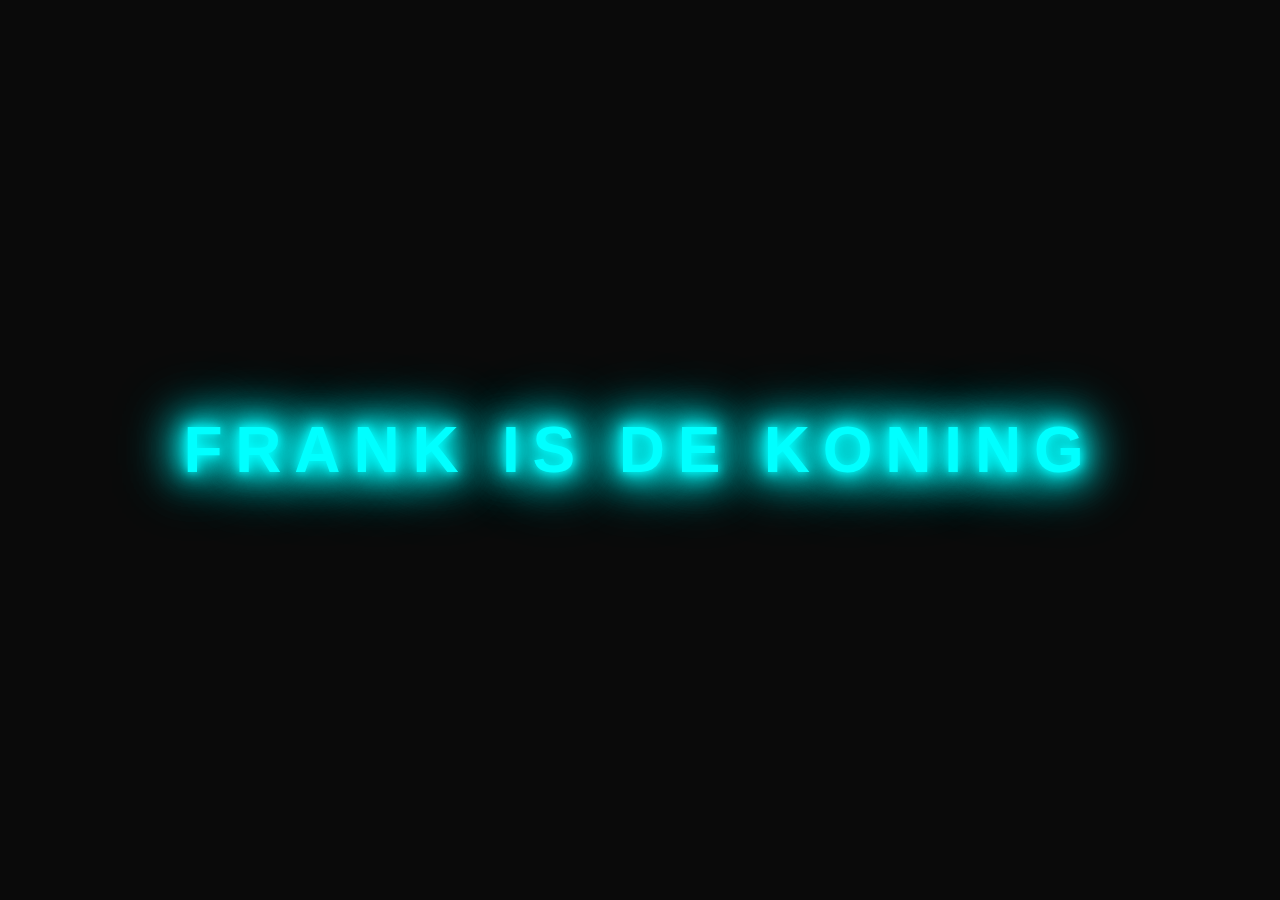
<file: test1/index.html>
<!DOCTYPE html>
<html lang="nl">
<head>
    <meta charset="UTF-8">
    <meta name="viewport" content="width=device-width, initial-scale=1.0">
    <title>Frank is de koning</title>
    <link rel="stylesheet" href="style.css">
</head>
<body>
    <div class="container">
        <h1 class="neon-text">Frank is de koning</h1>
    </div>
</body>
</html>
</file>
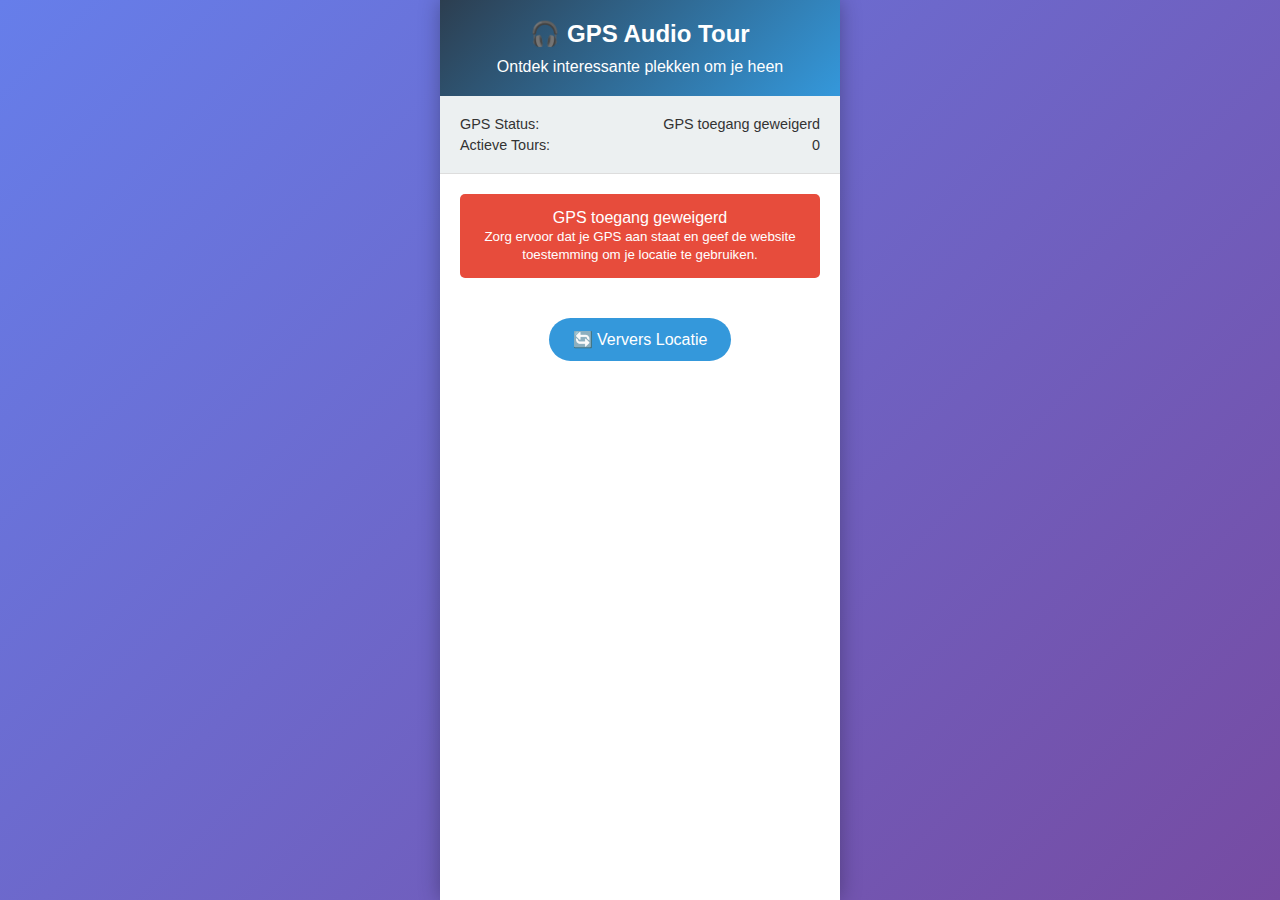
<file: audiotour.html>
<!DOCTYPE html>
<html lang="nl">
<head>
    <meta charset="UTF-8">
    <meta name="viewport" content="width=device-width, initial-scale=1.0">
    <title>GPS Audio Tour Guide</title>
    <style>
        * {
            margin: 0;
            padding: 0;
            box-sizing: border-box;
        }

        body {
            font-family: 'Segoe UI', Tahoma, Geneva, Verdana, sans-serif;
            background: linear-gradient(135deg, #667eea 0%, #764ba2 100%);
            min-height: 100vh;
            color: #333;
        }

        .container {
            max-width: 400px;
            margin: 0 auto;
            background: white;
            min-height: 100vh;
            box-shadow: 0 0 20px rgba(0, 0, 0, 0.3);
            position: relative;
        }

        .header {
            background: linear-gradient(135deg, #2c3e50, #3498db);
            color: white;
            padding: 20px;
            text-align: center;
        }

        .header h1 {
            font-size: 1.5em;
            margin-bottom: 10px;
        }

        .status {
            padding: 15px 20px;
            background: #ecf0f1;
            border-bottom: 1px solid #ddd;
        }

        .status-item {
            display: flex;
            justify-content: space-between;
            margin: 5px 0;
            font-size: 0.9em;
        }

        .location-info {
            padding: 20px;
        }

        .current-location {
            background: #e8f5e8;
            border-left: 4px solid #27ae60;
            padding: 15px;
            margin-bottom: 20px;
            border-radius: 5px;
        }

        .tour-content {
            padding: 20px;
            background: #f8f9fa;
            margin: 20px;
            border-radius: 10px;
            box-shadow: 0 2px 10px rgba(0, 0, 0, 0.1);
        }

        .tour-title {
            font-size: 1.3em;
            color: #2c3e50;
            margin-bottom: 10px;
            font-weight: bold;
        }

        .tour-description {
            line-height: 1.6;
            margin-bottom: 15px;
            color: #555;
        }

        .audio-player {
            background: #34495e;
            color: white;
            padding: 15px;
            border-radius: 10px;
            text-align: center;
        }

        .play-button {
            background: #e74c3c;
            color: white;
            border: none;
            border-radius: 50%;
            width: 60px;
            height: 60px;
            font-size: 1.5em;
            cursor: pointer;
            margin: 10px;
            transition: all 0.3s ease;
            box-shadow: 0 4px 15px rgba(231, 76, 60, 0.3);
        }

        .play-button:hover {
            background: #c0392b;
            transform: scale(1.1);
        }

        .play-button.playing {
            background: #f39c12;
            animation: pulse 1s infinite;
        }

        @keyframes pulse {
            0% { transform: scale(1); }
            50% { transform: scale(1.05); }
            100% { transform: scale(1); }
        }

        .controls {
            padding: 20px;
            text-align: center;
        }

        .refresh-button {
            background: #3498db;
            color: white;
            border: none;
            padding: 12px 24px;
            border-radius: 25px;
            font-size: 1em;
            cursor: pointer;
            transition: background 0.3s ease;
        }

        .refresh-button:hover {
            background: #2980b9;
        }

        .nearby-locations {
            padding: 20px;
        }

        .nearby-title {
            font-size: 1.2em;
            margin-bottom: 15px;
            color: #2c3e50;
            font-weight: bold;
        }

        .location-item {
            background: white;
            border: 1px solid #ddd;
            border-radius: 8px;
            padding: 15px;
            margin: 10px 0;
            cursor: pointer;
            transition: all 0.3s ease;
            box-shadow: 0 2px 5px rgba(0, 0, 0, 0.1);
        }

        .location-item:hover {
            background: #f8f9fa;
            transform: translateY(-2px);
            box-shadow: 0 4px 10px rgba(0, 0, 0, 0.15);
        }

        .location-name {
            font-weight: bold;
            color: #2c3e50;
            margin-bottom: 5px;
        }

        .location-distance {
            font-size: 0.9em;
            color: #7f8c8d;
        }

        .error {
            background: #e74c3c;
            color: white;
            padding: 15px;
            margin: 20px;
            border-radius: 5px;
            text-align: center;
        }

        .loading {
            text-align: center;
            padding: 40px;
            color: #7f8c8d;
        }

        .spinner {
            border: 4px solid #f3f3f3;
            border-top: 4px solid #3498db;
            border-radius: 50%;
            width: 40px;
            height: 40px;
            animation: spin 1s linear infinite;
            margin: 0 auto 20px;
        }

        @keyframes spin {
            0% { transform: rotate(0deg); }
            100% { transform: rotate(360deg); }
        }
    </style>
</head>
<body>
    <div class="container">
        <div class="header">
            <h1>🎧 GPS Audio Tour</h1>
            <p>Ontdek interessante plekken om je heen</p>
        </div>

        <div class="status">
            <div class="status-item">
                <span>GPS Status:</span>
                <span id="gps-status">Zoeken...</span>
            </div>
            <div class="status-item">
                <span>Actieve Tours:</span>
                <span id="active-tours">0</span>
            </div>
        </div>

        <div id="content">
            <div class="loading">
                <div class="spinner"></div>
                <p>Zoeken naar je locatie...</p>
            </div>
        </div>

        <div class="controls">
            <button class="refresh-button" onclick="updateLocation()">🔄 Ververs Locatie</button>
        </div>
    </div>

    <script>
        // Sample tour locations (in real app, this would come from a server)
        const tourLocations = [
            {
                id: 1,
                name: "Centraal Station Amsterdam",
                lat: 52.378773,
                lng: 4.900469,
                title: "Het Hart van Amsterdam",
                description: "Amsterdam Centraal is het belangrijkste treinstation van Amsterdam. Gebouwd op kunstmatige eilanden in het IJ, werd het station geopend in 1889. Het architectonische ontwerp is van Pierre Cuypers, die ook het Rijksmuseum ontwierp.",
                audioText: "Welkom bij Amsterdam Centraal Station. Dit imposante gebouw uit 1889 is ontworpen door Pierre Cuypers en staat op kunstmatige eilanden in het IJ. Het station is het kloppend hart van Amsterdam en verbindt de stad met de rest van Nederland en Europa."
            },
            {
                id: 2,
                name: "Dam Square Amsterdam",
                lat: 52.373169,
                lng: 4.892369,
                title: "De Dam - Hart van de Stad",
                description: "De Dam is het centrale plein van Amsterdam. Hier staat het Koninklijk Paleis, de Nieuwe Kerk en het Nationaal Monument. Het plein is al eeuwenlang het kloppend hart van de stad.",
                audioText: "Je staat nu op de Dam, het historische hart van Amsterdam. Voor je zie je het Koninklijk Paleis, oorspronkelijk gebouwd als stadhuis in de 17de eeuw. Het imposante gebouw symboliseert de Gouden Eeuw van Amsterdam."
            },
            {
                id: 3,
                name: "Anne Frank Huis",
                lat: 52.375171,
                lng: 4.883926,
                title: "Anne Frank Huis",
                description: "Het Anne Frank Huis is een museum gewijd aan het leven van Anne Frank. Hier schreef zij haar beroemde dagboek tijdens de Tweede Wereldoorlog terwijl ze ondergedoken zat.",
                audioText: "Je bevindt je bij het Anne Frank Huis, waar Anne Frank haar wereldberoemde dagboek schreef tijdens de Tweede Wereldoorlog. Dit huis vertelt het verhaal van een jong meisje dat droomde van een betere wereld."
            },
            {
                id: 4,
                name: "Vondelpark",
                lat: 52.358416,
                lng: 4.868856,
                title: "Het Groene Hart van Amsterdam",
                description: "Het Vondelpark is het grootste stadspark van Amsterdam. Vernoemd naar de dichter Joost van den Vondel, is het een populaire plek voor recreatie en evenementen.",
                audioText: "Welkom in het Vondelpark, het groene long van Amsterdam. Dit 47 hectare grote park werd aangelegd in 1865 en is vernoemd naar de beroemde Nederlandse dichter Joost van den Vondel."
            },
            {
                id: 5,
                name: "Rijksmuseum",
                lat: 52.359877,
                lng: 4.885241,
                title: "Nederlands Cultureel Erfgoed",
                description: "Het Rijksmuseum is het nationale museum van Nederland. Het herbergt een wereldberoemde collectie Nederlandse kunst en geschiedenis, waaronder werken van Rembrandt en Vermeer.",
                audioText: "Voor je staat het majestueuze Rijksmuseum, het nationale museum van Nederland. Dit prachtige gebouw van Pierre Cuypers uit 1885 herbergt meesterwerken van Rembrandt, Vermeer en andere grote Nederlandse meesters."
            }
        ];

        let currentLocation = null;
        let speechSynthesis = window.speechSynthesis;
        let currentSpeech = null;
        let isPlaying = false;

        function calculateDistance(lat1, lng1, lat2, lng2) {
            const R = 6371e3; // Earth's radius in meters
            const φ1 = lat1 * Math.PI/180;
            const φ2 = lat2 * Math.PI/180;
            const Δφ = (lat2-lat1) * Math.PI/180;
            const Δλ = (lng2-lng1) * Math.PI/180;

            const a = Math.sin(Δφ/2) * Math.sin(Δφ/2) +
                    Math.cos(φ1) * Math.cos(φ2) *
                    Math.sin(Δλ/2) * Math.sin(Δλ/2);
            const c = 2 * Math.atan2(Math.sqrt(a), Math.sqrt(1-a));

            return R * c; // Distance in meters
        }

        function formatDistance(distance) {
            if (distance < 1000) {
                return Math.round(distance) + 'm';
            } else {
                return (distance / 1000).toFixed(1) + 'km';
            }
        }

        function findNearbyLocations(userLat, userLng, maxDistance = 5000) {
            return tourLocations
                .map(location => ({
                    ...location,
                    distance: calculateDistance(userLat, userLng, location.lat, location.lng)
                }))
                .filter(location => location.distance <= maxDistance)
                .sort((a, b) => a.distance - b.distance);
        }

        function playAudio(text) {
            if (currentSpeech) {
                speechSynthesis.cancel();
            }

            currentSpeech = new SpeechSynthesisUtterance(text);
            currentSpeech.lang = 'nl-NL';
            currentSpeech.rate = 0.9;
            currentSpeech.pitch = 1;

            currentSpeech.onstart = () => {
                isPlaying = true;
                updatePlayButtons();
            };

            currentSpeech.onend = () => {
                isPlaying = false;
                currentSpeech = null;
                updatePlayButtons();
            };

            speechSynthesis.speak(currentSpeech);
        }

        function stopAudio() {
            if (currentSpeech) {
                speechSynthesis.cancel();
                isPlaying = false;
                currentSpeech = null;
                updatePlayButtons();
            }
        }

        function updatePlayButtons() {
            const playButtons = document.querySelectorAll('.play-button');
            playButtons.forEach(button => {
                if (isPlaying) {
                    button.classList.add('playing');
                    button.innerHTML = '⏸️';
                } else {
                    button.classList.remove('playing');
                    button.innerHTML = '▶️';
                }
            });
        }

        function displayContent(userLat, userLng) {
            const nearbyLocations = findNearbyLocations(userLat, userLng);
            const contentDiv = document.getElementById('content');
            
            if (nearbyLocations.length === 0) {
                contentDiv.innerHTML = `
                    <div class="location-info">
                        <div class="current-location">
                            <strong>Huidige locatie:</strong><br>
                            Lat: ${userLat.toFixed(6)}, Lng: ${userLng.toFixed(6)}
                        </div>
                        <p style="text-align: center; color: #7f8c8d; padding: 40px;">
                            Geen audio tours gevonden in de buurt.<br>
                            Probeer een andere locatie of kom terug later.
                        </p>
                    </div>
                `;
                document.getElementById('active-tours').textContent = '0';
                return;
            }

            const closestLocation = nearbyLocations[0];
            
            let html = `
                <div class="location-info">
                    <div class="current-location">
                        <strong>Huidige locatie:</strong><br>
                        Lat: ${userLat.toFixed(6)}, Lng: ${userLng.toFixed(6)}
                    </div>
                </div>
            `;

            // Show closest location as featured tour
            if (closestLocation.distance < 500) {
                html += `
                    <div class="tour-content">
                        <div class="tour-title">${closestLocation.title}</div>
                        <div class="tour-description">${closestLocation.description}</div>
                        <div class="audio-player">
                            <p style="margin-bottom: 10px;">🎧 Audio Tour Beschikbaar</p>
                            <button class="play-button" onclick="toggleAudio('${closestLocation.audioText}')">▶️</button>
                            <p style="margin-top: 10px; font-size: 0.9em;">Afstand: ${formatDistance(closestLocation.distance)}</p>
                        </div>
                    </div>
                `;
            }

            // Show nearby locations
            html += `
                <div class="nearby-locations">
                    <div class="nearby-title">📍 Tours in de buurt</div>
            `;

            nearbyLocations.forEach(location => {
                html += `
                    <div class="location-item" onclick="selectLocation(${location.id})">
                        <div class="location-name">${location.name}</div>
                        <div class="location-distance">${formatDistance(location.distance)} afstand</div>
                    </div>
                `;
            });

            html += '</div>';
            contentDiv.innerHTML = html;
            document.getElementById('active-tours').textContent = nearbyLocations.length;
        }

        function toggleAudio(text) {
            if (isPlaying) {
                stopAudio();
            } else {
                playAudio(text);
            }
        }

        function selectLocation(locationId) {
            const location = tourLocations.find(loc => loc.id === locationId);
            if (location && currentLocation) {
                const distance = calculateDistance(
                    currentLocation.latitude, 
                    currentLocation.longitude, 
                    location.lat, 
                    location.lng
                );
                
                if (distance < 1000) { // Within 1km
                    playAudio(location.audioText);
                } else {
                    alert(`Je bent te ver weg van ${location.name} (${formatDistance(distance)}). Kom dichterbij om de audio tour te beluisteren.`);
                }
            }
        }

        function updateLocation() {
            document.getElementById('gps-status').textContent = 'Zoeken...';
            document.getElementById('content').innerHTML = `
                <div class="loading">
                    <div class="spinner"></div>
                    <p>Zoeken naar je locatie...</p>
                </div>
            `;

            if (!navigator.geolocation) {
                document.getElementById('content').innerHTML = `
                    <div class="error">
                        Je browser ondersteunt geen GPS locatie.
                    </div>
                `;
                document.getElementById('gps-status').textContent = 'Niet ondersteund';
                return;
            }

            navigator.geolocation.getCurrentPosition(
                (position) => {
                    currentLocation = position.coords;
                    document.getElementById('gps-status').textContent = 'Actief';
                    displayContent(position.coords.latitude, position.coords.longitude);
                },
                (error) => {
                    let errorMessage = 'Onbekende fout';
                    switch(error.code) {
                        case error.PERMISSION_DENIED:
                            errorMessage = 'GPS toegang geweigerd';
                            break;
                        case error.POSITION_UNAVAILABLE:
                            errorMessage = 'GPS niet beschikbaar';
                            break;
                        case error.TIMEOUT:
                            errorMessage = 'GPS timeout';
                            break;
                    }
                    
                    document.getElementById('content').innerHTML = `
                        <div class="error">
                            ${errorMessage}<br>
                            <small>Zorg ervoor dat je GPS aan staat en geef de website toestemming om je locatie te gebruiken.</small>
                        </div>
                    `;
                    document.getElementById('gps-status').textContent = errorMessage;
                },
                {
                    enableHighAccuracy: true,
                    timeout: 10000,
                    maximumAge: 300000
                }
            );
        }

        // Initialize the app
        updateLocation();

        // Update location every 30 seconds
        setInterval(updateLocation, 30000);
    </script>
</body>
</html>
</file>
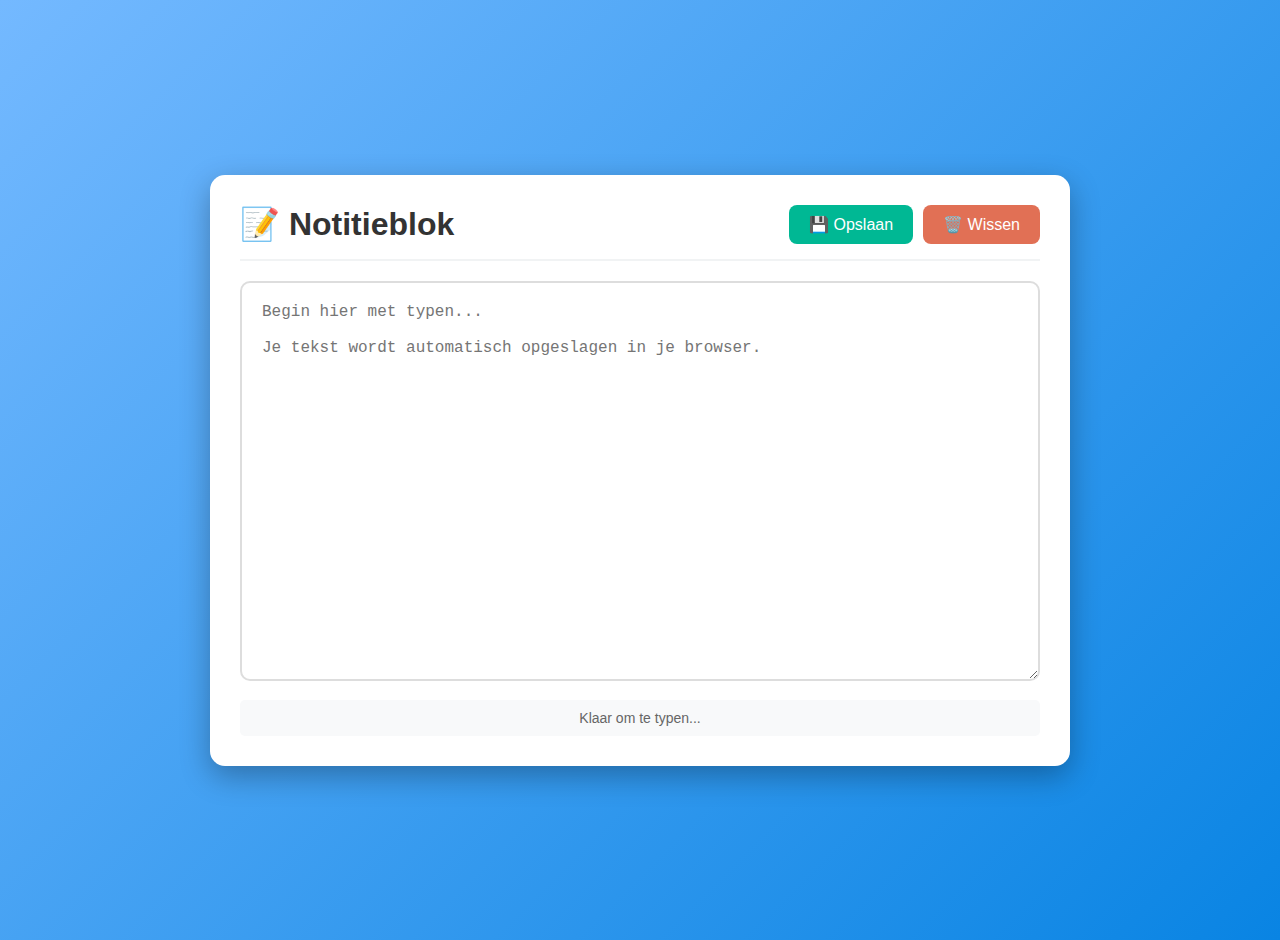
<file: notepad.html>
<!DOCTYPE html>
<html lang="nl">
<head>
    <meta charset="UTF-8">
    <meta name="viewport" content="width=device-width, initial-scale=1.0">
    <title>Notitieblok</title>
    <style>
        body {
            font-family: Arial, sans-serif;
            background: linear-gradient(135deg, #74b9ff 0%, #0984e3 100%);
            margin: 0;
            padding: 20px;
            min-height: 100vh;
            display: flex;
            justify-content: center;
            align-items: center;
        }
        
        .notepad {
            background: white;
            border-radius: 15px;
            box-shadow: 0 10px 30px rgba(0, 0, 0, 0.3);
            padding: 30px;
            max-width: 800px;
            width: 100%;
            min-height: 500px;
        }
        
        .header {
            display: flex;
            justify-content: space-between;
            align-items: center;
            margin-bottom: 20px;
            border-bottom: 2px solid #f1f3f4;
            padding-bottom: 15px;
        }
        
        .title {
            font-size: 2em;
            color: #333;
            font-weight: bold;
            margin: 0;
        }
        
        .buttons {
            display: flex;
            gap: 10px;
        }
        
        .btn {
            background: #00b894;
            color: white;
            border: none;
            border-radius: 8px;
            padding: 10px 20px;
            font-size: 1em;
            cursor: pointer;
            transition: all 0.3s ease;
        }
        
        .btn:hover {
            background: #00a085;
            transform: translateY(-2px);
        }
        
        .btn.clear {
            background: #e17055;
        }
        
        .btn.clear:hover {
            background: #d63031;
        }
        
        .textarea {
            width: 100%;
            min-height: 400px;
            border: 2px solid #ddd;
            border-radius: 10px;
            padding: 20px;
            font-size: 16px;
            font-family: 'Courier New', monospace;
            resize: vertical;
            outline: none;
            box-sizing: border-box;
        }
        
        .textarea:focus {
            border-color: #74b9ff;
            box-shadow: 0 0 10px rgba(116, 185, 255, 0.3);
        }
        
        .status {
            margin-top: 15px;
            padding: 10px;
            background: #f8f9fa;
            border-radius: 5px;
            font-size: 14px;
            color: #666;
            text-align: center;
        }
    </style>
</head>
<body>
    <div class="notepad">
        <div class="header">
            <h1 class="title">📝 Notitieblok</h1>
            <div class="buttons">
                <button class="btn" onclick="saveNote()">💾 Opslaan</button>
                <button class="btn clear" onclick="clearNote()">🗑️ Wissen</button>
            </div>
        </div>
        
        <textarea 
            id="noteText" 
            class="textarea" 
            placeholder="Begin hier met typen...
            
Je tekst wordt automatisch opgeslagen in je browser."
        ></textarea>
        
        <div class="status" id="status">
            Klaar om te typen...
        </div>
    </div>

    <script>
        const noteText = document.getElementById('noteText');
        const status = document.getElementById('status');
        
        // Auto-save functie
        let saveTimeout;
        noteText.addEventListener('input', function() {
            clearTimeout(saveTimeout);
            status.textContent = 'Aan het typen...';
            
            saveTimeout = setTimeout(function() {
                localStorage.setItem('notepadText', noteText.value);
                status.textContent = 'Automatisch opgeslagen ✓';
                
                setTimeout(function() {
                    status.textContent = 'Klaar om te typen...';
                }, 2000);
            }, 1000);
        });
        
        // Handmatig opslaan
        function saveNote() {
            localStorage.setItem('notepadText', noteText.value);
            status.textContent = 'Notitie opgeslagen! ✓';
            
            setTimeout(function() {
                status.textContent = 'Klaar om te typen...';
            }, 2000);
        }
        
        // Wissen
        function clearNote() {
            if (confirm('Weet je zeker dat je alle tekst wilt wissen?')) {
                noteText.value = '';
                localStorage.removeItem('notepadText');
                status.textContent = 'Notitie gewist';
                
                setTimeout(function() {
                    status.textContent = 'Klaar om te typen...';
                }, 2000);
            }
        }
        
        // Laden bij opstarten
        window.addEventListener('load', function() {
            const savedText = localStorage.getItem('notepadText');
            if (savedText) {
                noteText.value = savedText;
                status.textContent = 'Vorige notitie geladen ✓';
                
                setTimeout(function() {
                    status.textContent = 'Klaar om te typen...';
                }, 2000);
            }
        });
        
        // Keyboard shortcuts
        noteText.addEventListener('keydown', function(e) {
            // Ctrl+S voor opslaan
            if (e.ctrlKey && e.key === 's') {
                e.preventDefault();
                saveNote();
            }
        });
    </script>
</body>
</html>
</file>
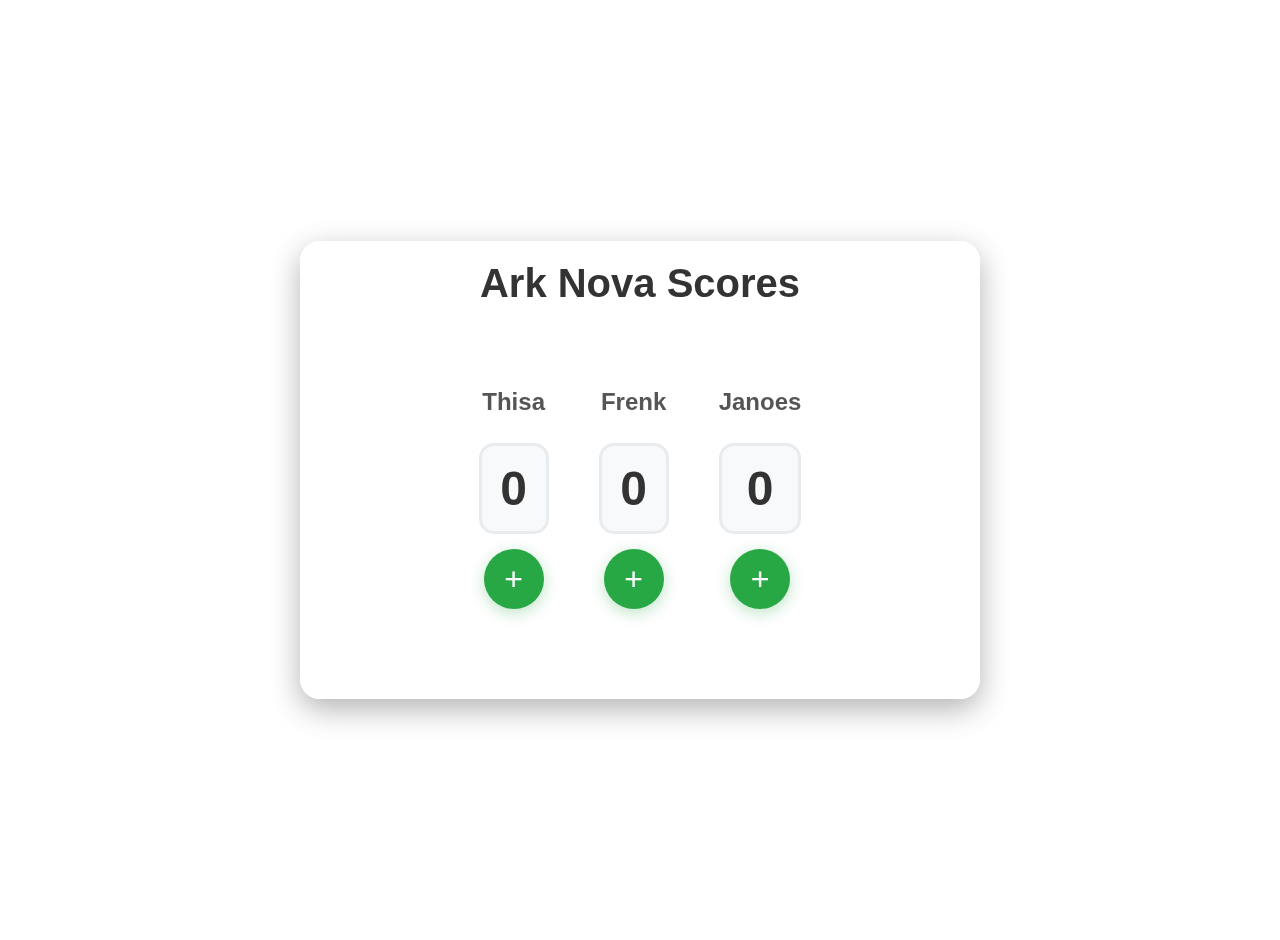
<file: scoreboard.html>
<!DOCTYPE html>
<html lang="nl">
<head>
    <meta charset="UTF-8">
    <meta name="viewport" content="width=device-width, initial-scale=1.0">
    <title>Scoreboard - Thisa vs Frenk vs Janoes</title>
    <style>
        body {
            font-family: Arial, sans-serif;
            background: url('https://capstone-games.com/wp-content/uploads/2021/10/Ark-Nova-In-Stock.jpg') no-repeat center top;
            background-size: 120%;
            background-attachment: fixed;
            margin: 0;
            padding: 20px;
            min-height: 100vh;
            display: flex;
            justify-content: center;
            align-items: center;
        }
        
        .scoreboard {
            background: rgba(255, 255, 255, 0.95);
            border-radius: 20px;
            box-shadow: 0 10px 30px rgba(0, 0, 0, 0.3);
            padding: 40px;
            text-align: center;
            max-width: 600px;
            width: 100%;
            backdrop-filter: blur(5px);
        }
        
        .title {
            font-size: 2.5em;
            color: #333;
            margin-bottom: 50px;
            margin-top: -20px;
            font-weight: bold;
        }
        
        .players {
            display: flex;
            justify-content: center;
            align-items: flex-end;
            gap: 20px;
            margin-bottom: 30px;
        }
        
        .player {
            text-align: center;
            max-width: 200px;
            background: rgba(255, 255, 255, 0.8);
            border-radius: 15px;
            padding: 20px 15px;
            transition: all 0.3s ease;
            position: relative;
        }
        
        .player.first-place {
            order: 2;
            background: rgba(255, 215, 0, 0.9);
            transform: scale(1.1) translateY(-40px);
            box-shadow: 0 10px 25px rgba(255, 215, 0, 0.4);
            z-index: 3;
        }
        
        .player.second-place {
            order: 1;
            background: rgba(192, 192, 192, 0.9);
            transform: translateY(-20px);
            box-shadow: 0 5px 15px rgba(192, 192, 192, 0.4);
            z-index: 2;
        }
        
        .player.third-place {
            order: 3;
            background: rgba(205, 127, 50, 0.9);
            transform: translateY(-10px);
            box-shadow: 0 3px 10px rgba(205, 127, 50, 0.4);
            z-index: 1;
        }
        
        .player-name {
            font-size: 1.5em;
            color: #555;
            margin-bottom: 15px;
            font-weight: bold;
            height: 2.2em;
            display: flex;
            align-items: center;
            justify-content: center;
        }
        
        .crown {
            font-size: 1.2em;
            margin-left: 10px;
        }
        
        .leader {
            font-size: 1.8em !important;
            font-weight: 900 !important;
            color: #2d3436 !important;
        }
        
        .score {
            font-size: 3em;
            font-weight: bold;
            color: #333;
            margin: 15px 0;
            padding: 15px;
            background: #f8f9fa;
            border-radius: 15px;
            border: 3px solid #e9ecef;
        }
        
        .plus-button {
            background: #28a745;
            color: white;
            border: none;
            border-radius: 50%;
            width: 60px;
            height: 60px;
            font-size: 2em;
            cursor: pointer;
            transition: all 0.3s ease;
            box-shadow: 0 4px 15px rgba(40, 167, 69, 0.3);
            margin: 0 5px;
        }
        
        .plus-button:hover {
            background: #218838;
            transform: scale(1.1);
            box-shadow: 0 6px 20px rgba(40, 167, 69, 0.5);
        }
        
        .plus-button:active {
            transform: scale(0.95);
        }
        
        .minus-button {
            background: #007bff;
            color: white;
            border: none;
            border-radius: 10px;
            width: 20px;
            height: 20px;
            font-size: 0.7em;
            cursor: pointer;
            transition: all 0.3s ease;
            box-shadow: 0 4px 15px rgba(0, 123, 255, 0.3);
            margin: 0 5px;
        }
        
        .minus-button:hover {
            background: #0056b3;
            transform: scale(1.1);
            box-shadow: 0 6px 20px rgba(0, 123, 255, 0.5);
        }
        
        .minus-button:active {
            transform: scale(0.95);
        }
        
        .vs {
            font-size: 2em;
            color: #666;
            font-weight: bold;
            align-self: center;
        }
        
        .reset-button {
            background: #dc3545;
            color: white;
            border: none;
            border-radius: 10px;
            padding: 12px 24px;
            font-size: 1.1em;
            cursor: pointer;
            margin-top: 30px;
            transition: all 0.3s ease;
        }
        
        .reset-button:hover {
            background: #c82333;
            transform: translateY(-2px);
        }
    </style>
</head>
<body>
    <div class="scoreboard">
        <h1 class="title">Ark Nova Scores</h1>
        
        <div class="players">
            <div class="player">
                <div class="player-name">Thisa<span class="crown" id="thisa-crown" style="display: none;">👑</span></div>
                <div class="score" id="thisa-score">0</div>
                <div style="display: flex; align-items: center; justify-content: center;">
                    <button class="plus-button" onclick="askWinner('thisa')">+</button>
                </div>
            </div>
            
            <div class="player">
                <div class="player-name">Frenk<span class="crown" id="frenk-crown" style="display: none;">👑</span></div>
                <div class="score" id="frenk-score">0</div>
                <div style="display: flex; align-items: center; justify-content: center;">
                    <button class="plus-button" onclick="askWinner('frenk')">+</button>
                </div>
            </div>
            
            <div class="player">
                <div class="player-name">Janoes<span class="crown" id="janoes-crown" style="display: none;">👑</span></div>
                <div class="score" id="janoes-score">0</div>
                <div style="display: flex; align-items: center; justify-content: center;">
                    <button class="plus-button" onclick="askWinner('janoes')">+</button>
                </div>
            </div>
        </div>
        
    </div>

    <script>
        let scores = {
            thisa: 0,
            frenk: 0,
            janoes: 0
        };

        function askWinner(player) {
            const playerNames = {
                'thisa': 'Thisa',
                'frenk': 'Frenk', 
                'janoes': 'Janoes'
            };
            
            const confirmed = confirm(playerNames[player] + ' heeft gewonnen?');
            
            if (confirmed) {
                addScore(player);
            }
        }

        function addScore(player) {
            scores[player]++;
            document.getElementById(player + '-score').textContent = scores[player];
            
            updateCrowns();
            
            // Save to localStorage
            localStorage.setItem('scoreboard', JSON.stringify(scores));
        }
        
        function updateCrowns() {
            const players = ['thisa', 'frenk', 'janoes'];
            
            // Sort players by score (highest first), then randomly for ties
            const sortedPlayers = players.map(p => ({name: p, score: scores[p], random: Math.random()}))
                .sort((a, b) => {
                    if (b.score !== a.score) return b.score - a.score;
                    return a.random - b.random; // Random tie-breaker
                });
            
            // Remove all crowns and podium classes
            players.forEach(player => {
                document.getElementById(player + '-crown').style.display = 'none';
                document.querySelector(`#${player}-crown`).parentElement.classList.remove('leader');
                document.querySelector(`#${player}-crown`).closest('.player').classList.remove('first-place', 'second-place', 'third-place');
            });
            
            // Assign podium positions and crowns
            if (sortedPlayers[0].score > 0) {
                // Group players by score to handle ties
                const scoreGroups = {};
                sortedPlayers.forEach(player => {
                    if (!scoreGroups[player.score]) {
                        scoreGroups[player.score] = [];
                    }
                    scoreGroups[player.score].push(player);
                });
                
                const uniqueScores = Object.keys(scoreGroups).map(s => parseInt(s)).sort((a, b) => b - a);
                const podiumClasses = ['first-place', 'second-place', 'third-place'];
                
                let positionIndex = 0;
                
                uniqueScores.forEach(score => {
                    if (score > 0 && positionIndex < 3) {
                        const playersWithScore = scoreGroups[score];
                        
                        // Randomly assign positions for tied players
                        playersWithScore.forEach(player => {
                            if (positionIndex < 3) {
                                const playerClass = podiumClasses[positionIndex];
                                document.querySelector(`#${player.name}-crown`).closest('.player').classList.add(playerClass);
                                
                                // Show crown and leader styling for first place
                                if (positionIndex === 0) {
                                    document.getElementById(player.name + '-crown').style.display = 'inline';
                                    document.querySelector(`#${player.name}-crown`).parentElement.classList.add('leader');
                                }
                                
                                positionIndex++;
                            }
                        });
                    }
                });
            }
        }

        function resetScores() {
            scores.thisa = 0;
            scores.frenk = 0;
            scores.janoes = 0;
            document.getElementById('thisa-score').textContent = 0;
            document.getElementById('frenk-score').textContent = 0;
            document.getElementById('janoes-score').textContent = 0;
            
            updateCrowns();
            
            // Clear localStorage
            localStorage.removeItem('scoreboard');
        }

        // Reset scores one time and clear localStorage
        window.addEventListener('load', function() {
            // One-time reset
            localStorage.removeItem('scoreboard');
            scores.thisa = 0;
            scores.frenk = 0;
            scores.janoes = 0;
            document.getElementById('thisa-score').textContent = 0;
            document.getElementById('frenk-score').textContent = 0;
            document.getElementById('janoes-score').textContent = 0;
            // Don't call updateCrowns() to keep podium styling
        });
    </script>
</body>
</html>
</file>
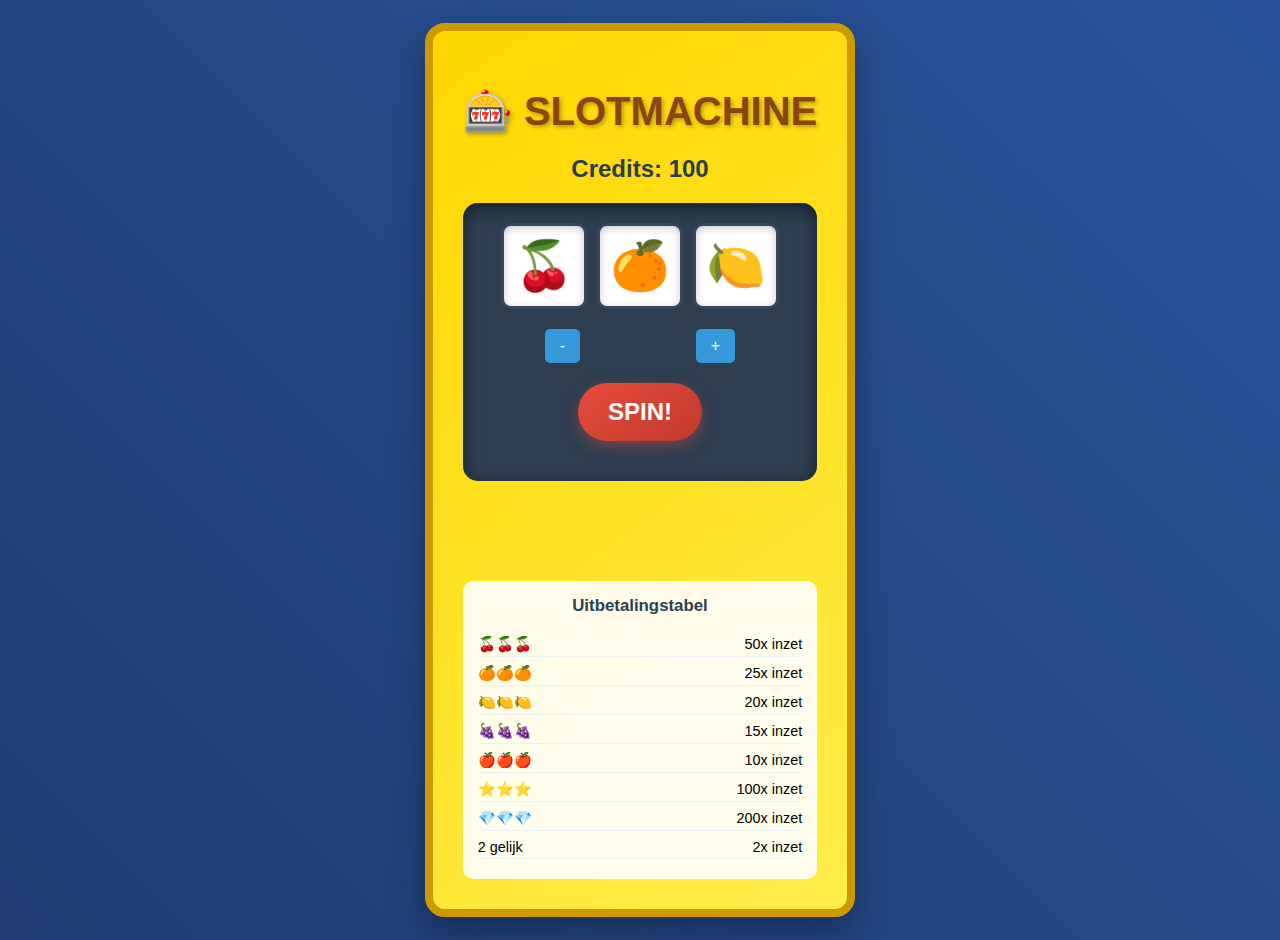
<file: slotmachine.html>
<!DOCTYPE html>
<html lang="nl">
<head>
    <meta charset="UTF-8">
    <meta name="viewport" content="width=device-width, initial-scale=1.0">
    <title>Slotmachine</title>
    <style>
        body {
            font-family: Arial, sans-serif;
            background: linear-gradient(45deg, #1e3c72, #2a5298);
            margin: 0;
            padding: 20px;
            min-height: 100vh;
            display: flex;
            justify-content: center;
            align-items: center;
        }

        .slot-machine {
            background: linear-gradient(145deg, #ffd700, #ffed4a);
            border-radius: 20px;
            padding: 30px;
            box-shadow: 0 15px 35px rgba(0, 0, 0, 0.3);
            text-align: center;
            border: 8px solid #cc9900;
        }

        .title {
            font-size: 2.5em;
            color: #8b4513;
            margin-bottom: 20px;
            font-weight: bold;
            text-shadow: 2px 2px 4px rgba(0, 0, 0, 0.3);
        }

        .credits {
            font-size: 1.5em;
            color: #2c3e50;
            margin-bottom: 20px;
            font-weight: bold;
        }

        .reels-container {
            background: #2c3e50;
            border-radius: 15px;
            padding: 20px;
            margin: 20px 0;
            box-shadow: inset 0 5px 15px rgba(0, 0, 0, 0.5);
        }

        .reels {
            display: flex;
            justify-content: center;
            gap: 10px;
            margin-bottom: 20px;
        }

        .reel {
            background: white;
            border: 3px solid #34495e;
            border-radius: 10px;
            width: 80px;
            height: 80px;
            display: flex;
            align-items: center;
            justify-content: center;
            font-size: 3em;
            font-weight: bold;
            box-shadow: inset 0 2px 8px rgba(0, 0, 0, 0.2);
            transition: transform 0.3s ease;
        }

        .reel.spinning {
            animation: spin 0.1s linear infinite;
        }

        @keyframes spin {
            0% { transform: rotateY(0deg); }
            100% { transform: rotateY(360deg); }
        }

        .controls {
            margin: 20px 0;
        }

        .spin-button {
            background: linear-gradient(145deg, #e74c3c, #c0392b);
            color: white;
            border: none;
            border-radius: 50px;
            padding: 15px 30px;
            font-size: 1.5em;
            font-weight: bold;
            cursor: pointer;
            box-shadow: 0 5px 15px rgba(231, 76, 60, 0.4);
            transition: all 0.3s ease;
            margin: 0 10px;
        }

        .spin-button:hover:not(:disabled) {
            background: linear-gradient(145deg, #c0392b, #a93226);
            transform: translateY(-2px);
            box-shadow: 0 8px 20px rgba(231, 76, 60, 0.6);
        }

        .spin-button:disabled {
            background: #95a5a6;
            cursor: not-allowed;
            transform: none;
            box-shadow: none;
        }

        .bet-controls {
            margin: 15px 0;
        }

        .bet-button {
            background: #3498db;
            color: white;
            border: none;
            border-radius: 5px;
            padding: 8px 15px;
            font-size: 1em;
            cursor: pointer;
            margin: 0 5px;
            transition: background 0.3s ease;
        }

        .bet-button:hover {
            background: #2980b9;
        }

        .bet-amount {
            font-size: 1.2em;
            color: #2c3e50;
            margin: 0 10px;
            font-weight: bold;
        }

        .message {
            font-size: 1.5em;
            font-weight: bold;
            min-height: 40px;
            margin: 15px 0;
            padding: 10px;
            border-radius: 10px;
            transition: all 0.3s ease;
        }

        .message.win {
            background: #2ecc71;
            color: white;
            animation: pulse 0.5s ease-in-out;
        }

        .message.lose {
            background: #e74c3c;
            color: white;
        }

        @keyframes pulse {
            0% { transform: scale(1); }
            50% { transform: scale(1.05); }
            100% { transform: scale(1); }
        }

        .paytable {
            margin-top: 20px;
            background: rgba(255, 255, 255, 0.9);
            border-radius: 10px;
            padding: 15px;
            font-size: 0.9em;
        }

        .paytable h3 {
            margin-top: 0;
            color: #2c3e50;
        }

        .paytable-row {
            display: flex;
            justify-content: space-between;
            margin: 5px 0;
            padding: 3px 0;
            border-bottom: 1px solid #ecf0f1;
        }
    </style>
</head>
<body>
    <div class="slot-machine">
        <h1 class="title">🎰 SLOTMACHINE</h1>
        
        <div class="credits">Credits: <span id="credits">100</span></div>
        
        <div class="reels-container">
            <div class="reels">
                <div class="reel" id="reel1">🍒</div>
                <div class="reel" id="reel2">🍊</div>
                <div class="reel" id="reel3">🍋</div>
            </div>
            
            <div class="bet-controls">
                <button class="bet-button" onclick="changeBet(-1)">-</button>
                <span class="bet-amount">Inzet: <span id="bet-amount">10</span></span>
                <button class="bet-button" onclick="changeBet(1)">+</button>
            </div>
            
            <div class="controls">
                <button class="spin-button" id="spin-button" onclick="spin()">SPIN!</button>
            </div>
        </div>
        
        <div class="message" id="message"></div>
        
        <div class="paytable">
            <h3>Uitbetalingstabel</h3>
            <div class="paytable-row">
                <span>🍒🍒🍒</span>
                <span>50x inzet</span>
            </div>
            <div class="paytable-row">
                <span>🍊🍊🍊</span>
                <span>25x inzet</span>
            </div>
            <div class="paytable-row">
                <span>🍋🍋🍋</span>
                <span>20x inzet</span>
            </div>
            <div class="paytable-row">
                <span>🍇🍇🍇</span>
                <span>15x inzet</span>
            </div>
            <div class="paytable-row">
                <span>🍎🍎🍎</span>
                <span>10x inzet</span>
            </div>
            <div class="paytable-row">
                <span>⭐⭐⭐</span>
                <span>100x inzet</span>
            </div>
            <div class="paytable-row">
                <span>💎💎💎</span>
                <span>200x inzet</span>
            </div>
            <div class="paytable-row">
                <span>2 gelijk</span>
                <span>2x inzet</span>
            </div>
        </div>
    </div>

    <script>
        const symbols = ['🍒', '🍊', '🍋', '🍇', '🍎', '⭐', '💎'];
        const payouts = {
            '🍒🍒🍒': 50,
            '🍊🍊🍊': 25,
            '🍋🍋🍋': 20,
            '🍇🍇🍇': 15,
            '🍎🍎🍎': 10,
            '⭐⭐⭐': 100,
            '💎💎💎': 200
        };

        let credits = 100;
        let currentBet = 10;
        let isSpinning = false;

        function updateDisplay() {
            document.getElementById('credits').textContent = credits;
            document.getElementById('bet-amount').textContent = currentBet;
            document.getElementById('spin-button').disabled = isSpinning || credits < currentBet;
        }

        function changeBet(change) {
            const newBet = currentBet + (change * 5);
            if (newBet >= 5 && newBet <= 50 && newBet <= credits) {
                currentBet = newBet;
                updateDisplay();
            }
        }

        function getRandomSymbol() {
            return symbols[Math.floor(Math.random() * symbols.length)];
        }

        function spin() {
            if (isSpinning || credits < currentBet) return;
            
            isSpinning = true;
            credits -= currentBet;
            updateDisplay();
            
            const reels = [
                document.getElementById('reel1'),
                document.getElementById('reel2'),
                document.getElementById('reel3')
            ];
            
            // Add spinning animation
            reels.forEach(reel => reel.classList.add('spinning'));
            
            // Clear previous message
            const messageEl = document.getElementById('message');
            messageEl.textContent = '';
            messageEl.className = 'message';
            
            // Spin for 2 seconds
            setTimeout(() => {
                // Stop spinning and show results
                const results = [];
                reels.forEach((reel, index) => {
                    const symbol = getRandomSymbol();
                    reel.textContent = symbol;
                    reel.classList.remove('spinning');
                    results.push(symbol);
                });
                
                // Check for wins
                const resultString = results.join('');
                let winAmount = 0;
                
                // Check for three of a kind
                if (payouts[resultString]) {
                    winAmount = payouts[resultString] * currentBet;
                    messageEl.textContent = `JACKPOT! Je wint ${winAmount} credits!`;
                    messageEl.className = 'message win';
                }
                // Check for two of a kind
                else if (results[0] === results[1] || results[1] === results[2] || results[0] === results[2]) {
                    winAmount = currentBet * 2;
                    messageEl.textContent = `Twee gelijk! Je wint ${winAmount} credits!`;
                    messageEl.className = 'message win';
                }
                // No win
                else {
                    messageEl.textContent = `Helaas, geen winst. Probeer opnieuw!`;
                    messageEl.className = 'message lose';
                }
                
                credits += winAmount;
                
                // Check if game over
                if (credits < 5) {
                    messageEl.textContent = `Game Over! Geen credits meer.`;
                    messageEl.className = 'message lose';
                }
                
                isSpinning = false;
                updateDisplay();
            }, 2000);
        }

        // Initialize display
        updateDisplay();
    </script>
</body>
</html>
</file>
<file: test1/style.css>
* {
    margin: 0;
    padding: 0;
    box-sizing: border-box;
}

body {
    background-color: #0a0a0a;
    font-family: 'Arial', sans-serif;
    overflow: hidden;
}

.container {
    display: flex;
    justify-content: center;
    align-items: center;
    height: 100vh;
    width: 100vw;
}

.neon-text {
    font-size: 4rem;
    font-weight: bold;
    text-transform: uppercase;
    letter-spacing: 0.2em;
    color: #00ffff;
    text-shadow: 
        0 0 10px #00ffff,
        0 0 20px #00ffff,
        0 0 30px #00ffff,
        0 0 40px #00ffff,
        0 0 50px #00ffff,
        0 0 60px #00ffff,
        0 0 70px #00ffff;
    animation: blink 1.5s infinite alternate;
}

@keyframes blink {
    0%, 50% {
        opacity: 1;
        text-shadow: 
            0 0 10px #00ffff,
            0 0 20px #00ffff,
            0 0 30px #00ffff,
            0 0 40px #00ffff,
            0 0 50px #00ffff,
            0 0 60px #00ffff,
            0 0 70px #00ffff;
    }
    
    51%, 100% {
        opacity: 0.3;
        text-shadow: 
            0 0 5px #00ffff,
            0 0 10px #00ffff,
            0 0 15px #00ffff;
    }
}

@media (max-width: 768px) {
    .neon-text {
        font-size: 2.5rem;
        letter-spacing: 0.1em;
    }
}

@media (max-width: 480px) {
    .neon-text {
        font-size: 1.8rem;
        letter-spacing: 0.05em;
    }
}
</file>
